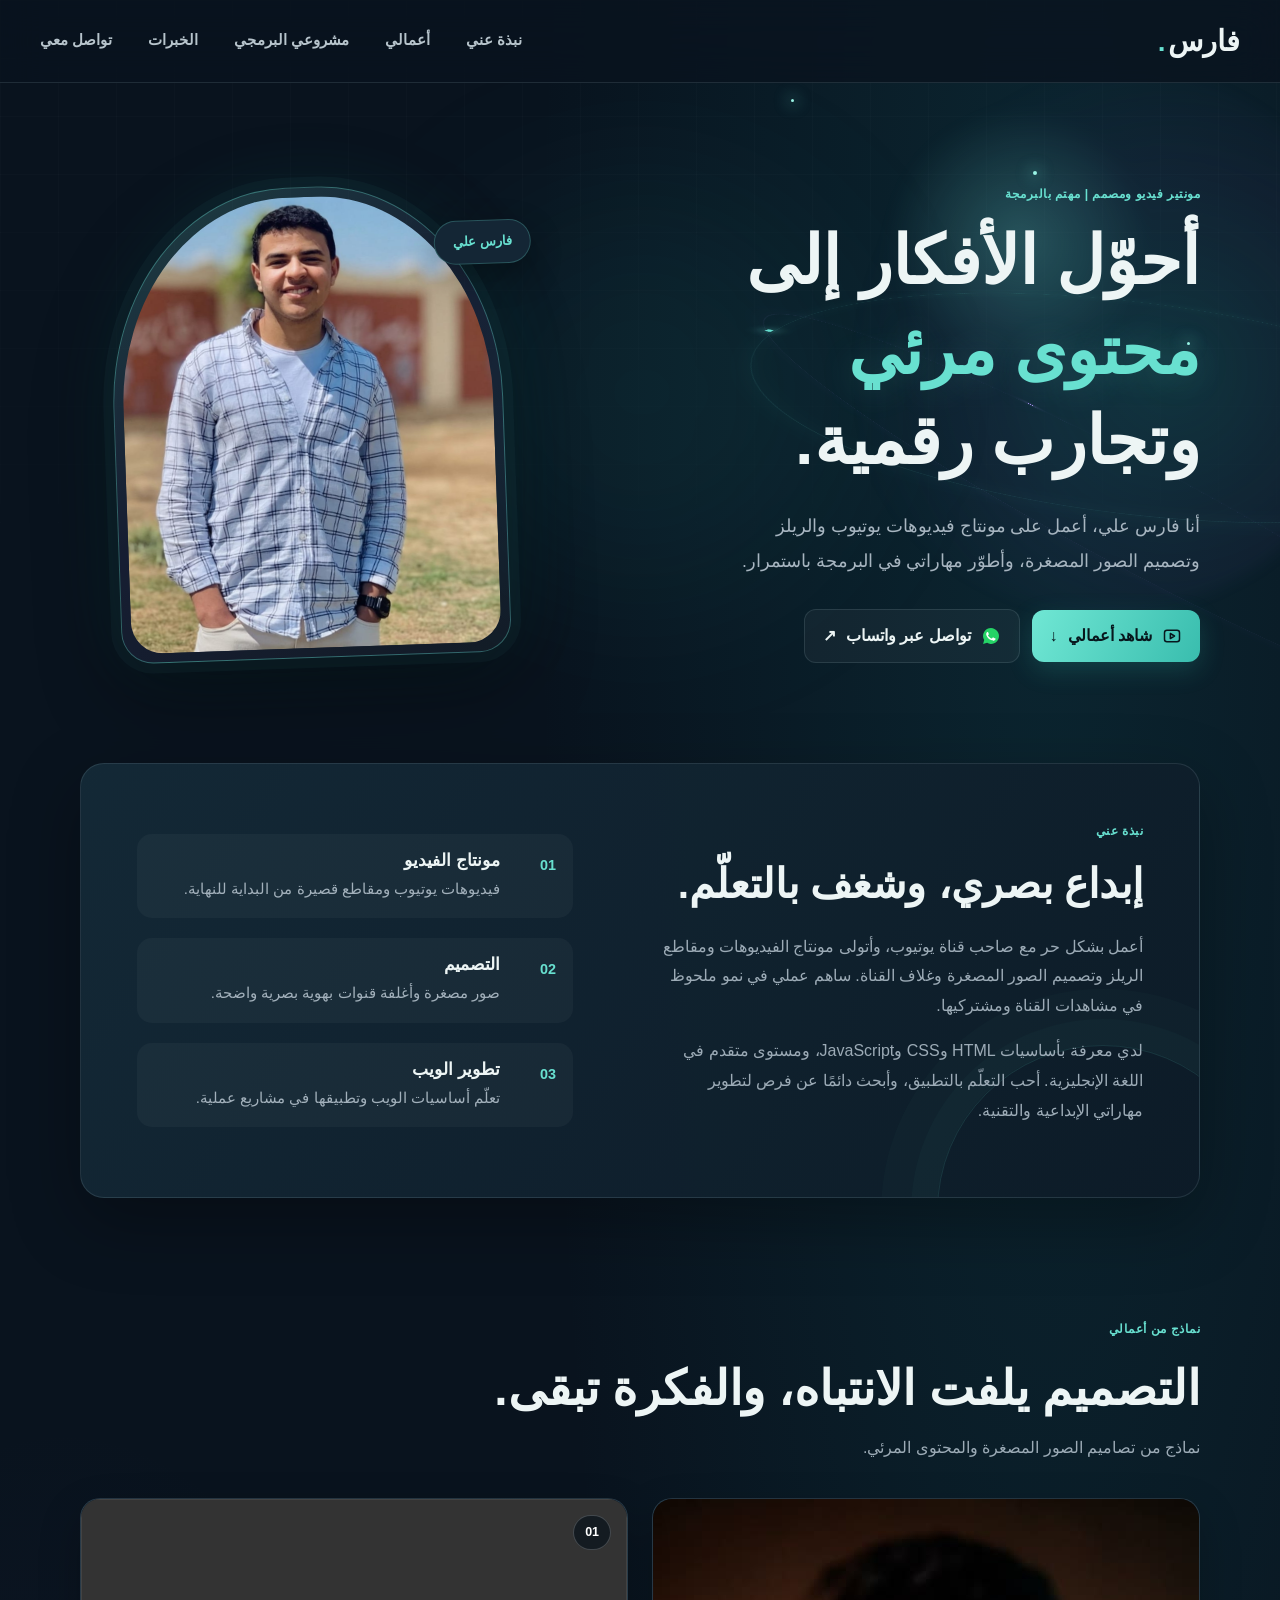
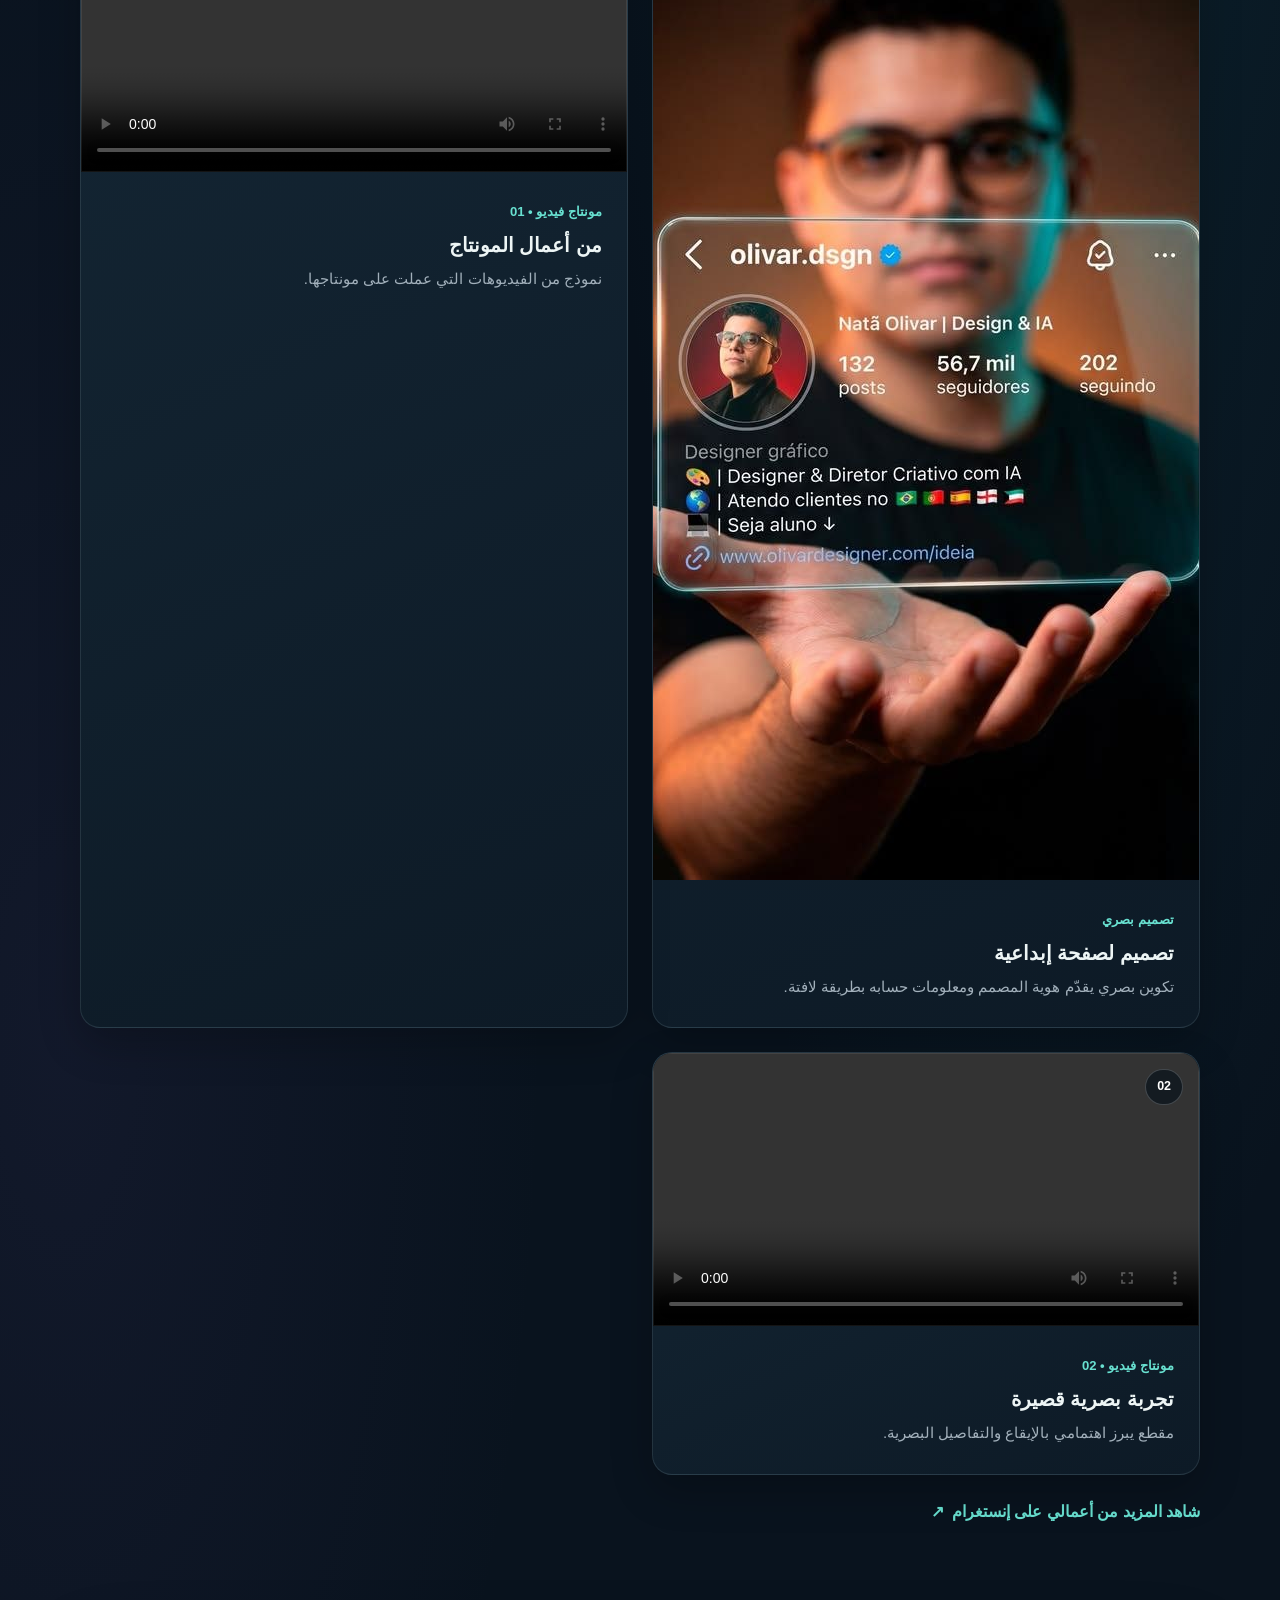
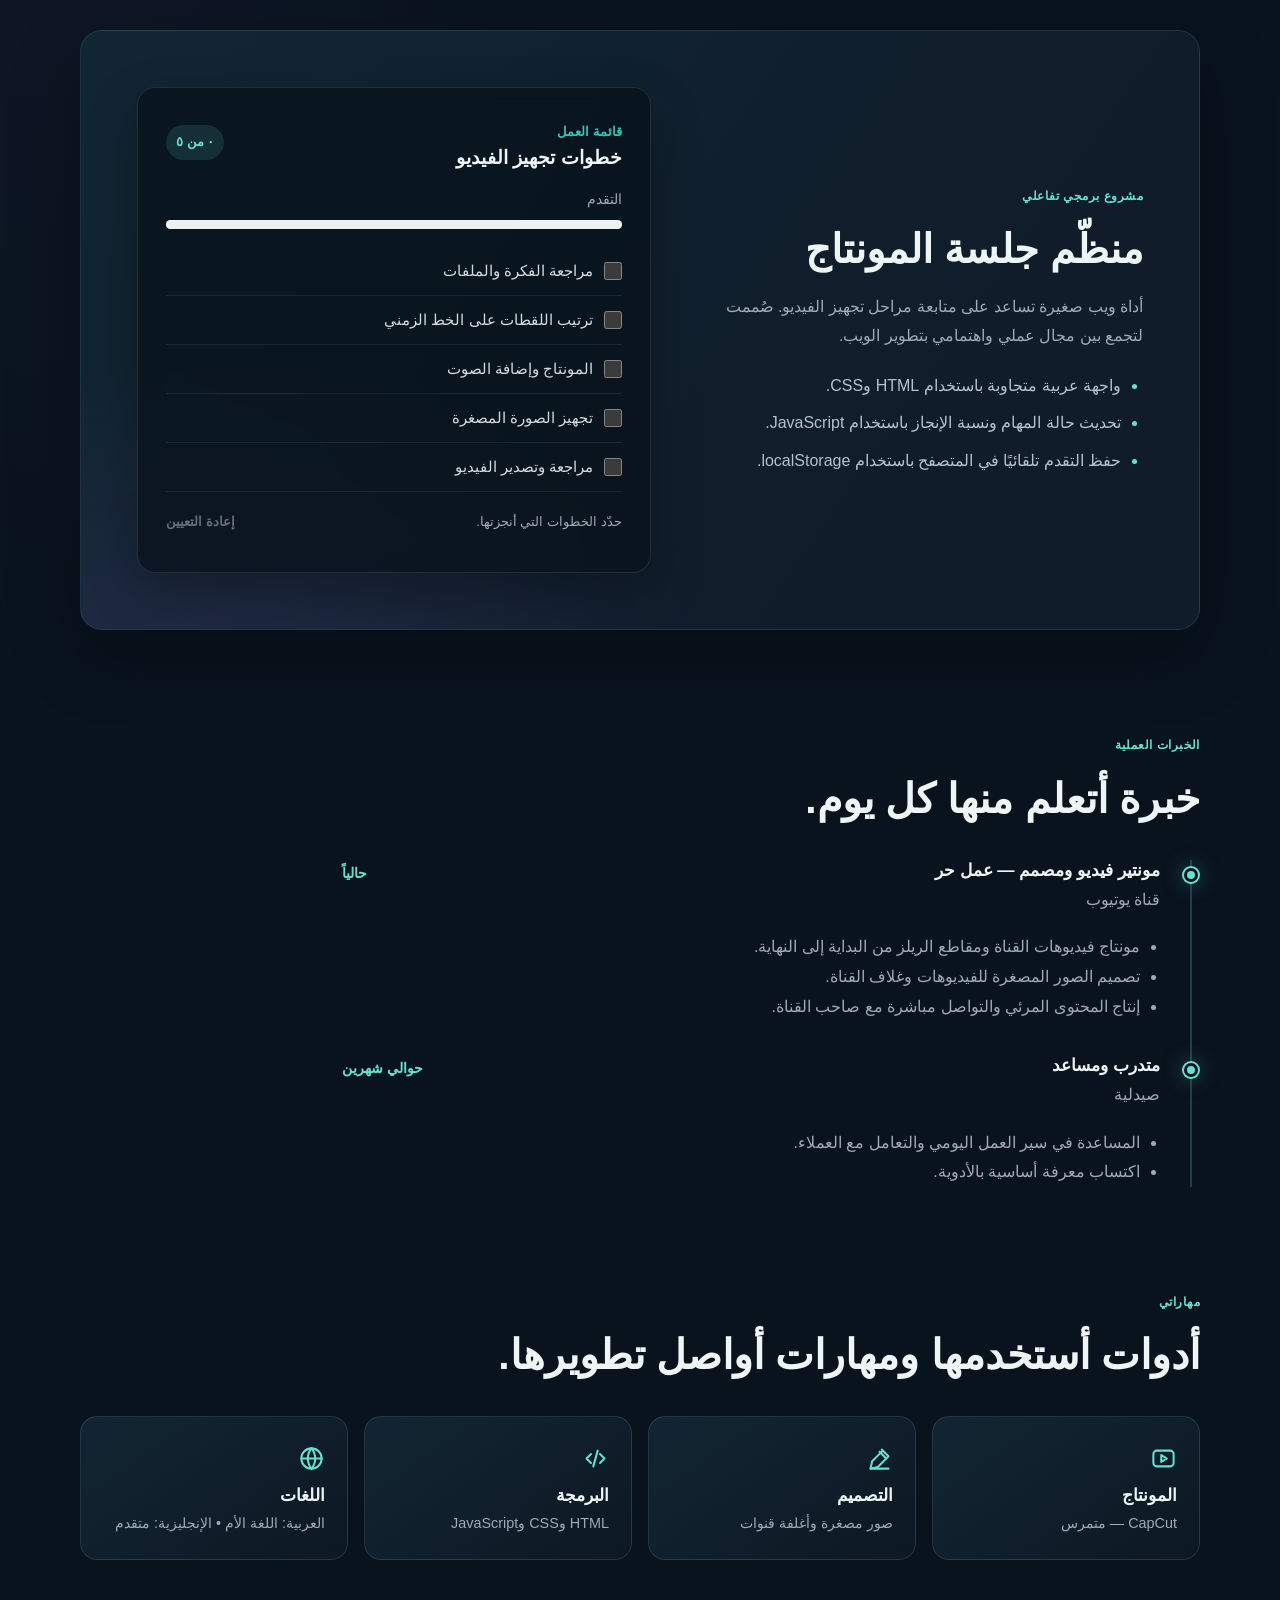
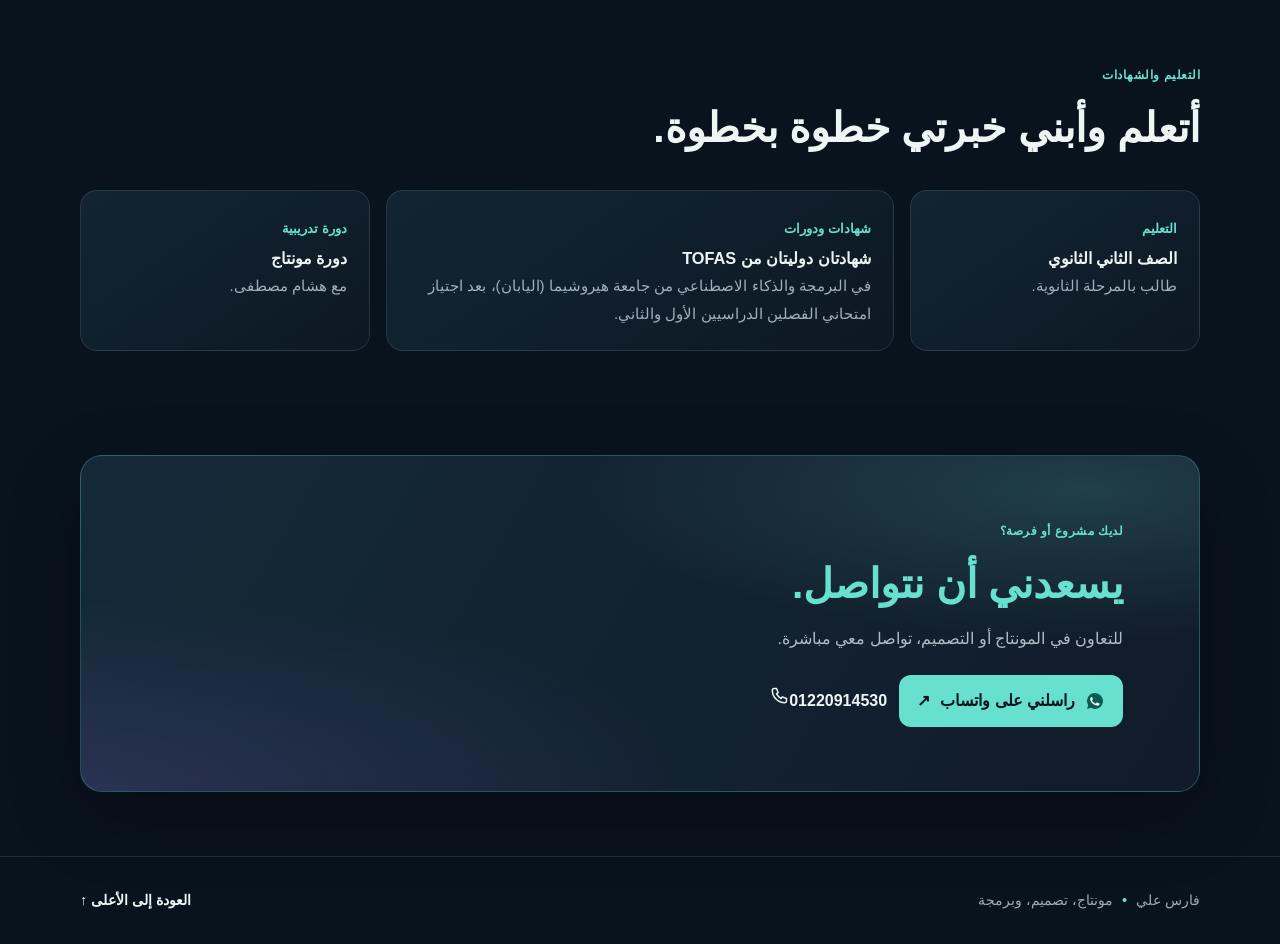
<file: index.html>
<!DOCTYPE html>
<html lang="ar" dir="rtl">
  <head>
    <meta charset="UTF-8">
    <meta name="viewport" content="width=device-width, initial-scale=1">
    <meta name="description" content="الموقع الشخصي لفارس علي: مونتاج الفيديو، التصميم، ومشاريع برمجية باستخدام HTML وCSS وJavaScript.">
    <meta name="theme-color" content="#f7f8f6">
    <meta name="color-scheme" content="light">
    <link rel="canonical" href="https://faresali20.github.io/">
    <meta property="og:type" content="website">
    <meta property="og:locale" content="ar_EG">
    <meta property="og:title" content="فارس علي | مونتير ومصمم ومهتم بالبرمجة">
    <meta property="og:description" content="مونتاج فيديو، تصميم صور مصغرة، ومشاريع ويب تفاعلية. تعرّف على أعمال فارس علي.">
    <meta property="og:url" content="https://faresali20.github.io/">
    <meta property="og:image" content="https://faresali20.github.io/Fares.jpeg?v=portrait-20261114">
    <meta property="og:image:alt" content="فارس علي">
    <meta name="twitter:card" content="summary_large_image">
    <title>فارس علي | مونتير ومصمم ومهتم بالبرمجة</title>
    <link rel="icon" type="image/svg+xml" href="favicon.svg?v=portfolio-polish">
    <link rel="stylesheet" href="style.css?v=portfolio-polish-2026">
  </head>
  <body>
    <a class="skip-link" href="#main-content">تخطَّ إلى المحتوى</a>
    <div class="scroll-progress" aria-hidden="true"><span id="scroll-progress-bar"></span></div>
    <div class="ambient-scene" aria-hidden="true">
      <span class="ambient-globe"></span>
      <span class="ambient-orbit"></span>
      <span class="ambient-orbit ambient-orbit--tilted"></span>
      <span class="ambient-particle ambient-particle--one"></span>
      <span class="ambient-particle ambient-particle--two"></span>
      <span class="ambient-particle ambient-particle--three"></span>
    </div>
    <header class="site-header">
      <nav class="navbar content-width" aria-label="التنقل الرئيسي">
        <a class="brand" href="#hero" aria-label="فارس علي - الرئيسية">فارس<span>.</span></a>
        <div class="nav-links">
          <a href="#about">نبذة عني</a>
          <a href="#portfolio">أعمالي</a>
          <a href="#code-project">مشروعي البرمجي</a>
          <a href="#experience">الخبرات</a>
          <a href="#contact">تواصل معي</a>
        </div>
      </nav>
    </header>

    <main id="main-content">
      <section id="hero" class="hero content-width" aria-labelledby="hero-heading">
        <div class="hero-text">
          <p class="eyebrow">مونتير فيديو ومصمم | مهتم بالبرمجة</p>
          <h1 id="hero-heading">أحوّل الأفكار إلى <span>محتوى مرئي</span> وتجارب رقمية.</h1>
          <p class="hero-intro">أنا فارس علي، أعمل على مونتاج فيديوهات يوتيوب والريلز وتصميم الصور المصغرة، وأطوّر مهاراتي في البرمجة باستمرار.</p>
          <div class="hero-actions">
            <a class="button button-primary" href="#portfolio"><svg class="icon" aria-hidden="true" viewBox="0 0 24 24" fill="none" stroke="currentColor" stroke-width="1.8" stroke-linecap="round" stroke-linejoin="round"><rect x="3" y="5" width="18" height="14" rx="3"></rect><path d="m10 9 5 3-5 3z"></path></svg>شاهد أعمالي <span aria-hidden="true">↓</span></a>
            <a class="button button-secondary" href="https://wa.me/201220914530" target="_blank" rel="noopener noreferrer"><svg class="icon icon-whatsapp" aria-hidden="true" viewBox="0 0 24 24"><path fill="currentColor" d="M12 2.5a9.5 9.5 0 0 0-8.18 14.34L2.5 21.5l4.83-1.27A9.5 9.5 0 1 0 12 2.5Z"></path><path fill="#fff" d="M8.15 7.1c-.35 0-.72.2-.96.52-.26.34-.97.95-.97 2.3 0 1.35.98 2.65 1.12 2.84.14.2 1.92 3.07 4.73 4.18 2.34.92 2.82.74 3.33.69.5-.05 1.64-.67 1.87-1.32.23-.65.23-1.2.16-1.32-.07-.12-.26-.2-.56-.36-.3-.15-1.77-.87-2.04-.97-.28-.1-.48-.15-.68.15-.2.3-.78.97-.96 1.17-.18.2-.35.23-.65.08-.3-.15-1.26-.47-2.4-1.5-.9-.8-1.5-1.77-1.68-2.07-.18-.3-.02-.46.13-.61.13-.13.3-.35.46-.53.15-.18.2-.3.3-.5.1-.2.05-.38-.03-.53-.07-.15-.65-1.57-.9-2.15-.23-.55-.47-.48-.65-.49H8.15Z"></path></svg>تواصل عبر واتساب <span aria-hidden="true">↗</span></a>
          </div>
        </div>
        <div class="hero-image-wrap">
          <span class="badge">فارس علي</span>
          <img src="Fares.jpeg?v=portrait-20261114" alt="صورة فارس علي" fetchpriority="high">
        </div>
      </section>

      <section id="about" class="about-section content-width" aria-labelledby="about-heading">
        <div class="about-copy">
          <p class="eyebrow">نبذة عني</p>
          <h2 id="about-heading">إبداع بصري، وشغف بالتعلّم.</h2>
          <p>أعمل بشكل حر مع صاحب قناة يوتيوب، وأتولى مونتاج الفيديوهات ومقاطع الريلز وتصميم الصور المصغرة وغلاف القناة. ساهم عملي في نمو ملحوظ في مشاهدات القناة ومشتركيها.</p>
          <p>لدي معرفة بأساسيات HTML وCSS وJavaScript، ومستوى متقدم في اللغة الإنجليزية. أحب التعلّم بالتطبيق، وأبحث دائمًا عن فرص لتطوير مهاراتي الإبداعية والتقنية.</p>
        </div>
        <div class="about-highlights" aria-label="مجالات عملي">
          <div class="highlight-item">
            <span class="highlight-number">01</span>
            <div><h3>مونتاج الفيديو</h3><p>فيديوهات يوتيوب ومقاطع قصيرة من البداية للنهاية.</p></div>
          </div>
          <div class="highlight-item">
            <span class="highlight-number">02</span>
            <div><h3>التصميم</h3><p>صور مصغرة وأغلفة قنوات بهوية بصرية واضحة.</p></div>
          </div>
          <div class="highlight-item">
            <span class="highlight-number">03</span>
            <div><h3>تطوير الويب</h3><p>تعلّم أساسيات الويب وتطبيقها في مشاريع عملية.</p></div>
          </div>
        </div>
      </section>

      <section id="portfolio" class="portfolio-section content-width" aria-labelledby="portfolio-heading">
        <div class="section-heading">
          <p class="eyebrow">نماذج من أعمالي</p>
          <h2 id="portfolio-heading">التصميم يلفت الانتباه، والفكرة تبقى.</h2>
          <p>نماذج من تصاميم الصور المصغرة والمحتوى المرئي.</p>
        </div>
        <div class="portfolio-grid">
          <article class="portfolio-card">
            <img src="thumbnail.jpg" alt="تصميم بصري لواجهة حساب مصمم على إنستغرام" loading="lazy" width="736" height="981">
            <div class="portfolio-card-copy">
              <span class="project-type">تصميم بصري</span>
              <h3>تصميم لصفحة إبداعية</h3>
              <p>تكوين بصري يقدّم هوية المصمم ومعلومات حسابه بطريقة لافتة.</p>
            </div>
          </article>
          <article class="portfolio-card">
            <div class="portfolio-video">
              <video controls playsinline preload="metadata" aria-label="فيديو مونتاج من أعمال فارس">
                <source src="0731.mp4" type="video/mp4">
                متصفحك لا يدعم تشغيل الفيديو.
              </video>
              <span class="video-index" aria-hidden="true">01</span>
            </div>
            <div class="portfolio-card-copy">
              <span class="project-type">مونتاج فيديو • 01</span>
              <h3>من أعمال المونتاج</h3>
              <p>نموذج من الفيديوهات التي عملت على مونتاجها.</p>
            </div>
          </article>
          <article class="portfolio-card">
            <div class="portfolio-video">
              <video controls playsinline preload="metadata" aria-label="فيديو مونتاج ثانٍ من أعمال فارس">
                <source src="0730.mp4" type="video/mp4">
                متصفحك لا يدعم تشغيل الفيديو.
              </video>
              <span class="video-index" aria-hidden="true">02</span>
            </div>
            <div class="portfolio-card-copy">
              <span class="project-type">مونتاج فيديو • 02</span>
              <h3>تجربة بصرية قصيرة</h3>
              <p>مقطع يبرز اهتمامي بالإيقاع والتفاصيل البصرية.</p>
            </div>
          </article>
        </div>
        <a class="text-link" href="https://www.instagram.com/abo_el_edit/?hl=en" target="_blank" rel="noopener noreferrer">شاهد المزيد من أعمالي على إنستغرام <span aria-hidden="true">↗</span></a>
      </section>

      <section id="code-project" class="code-project-section content-width" aria-labelledby="code-project-heading">
        <div class="code-project-intro">
          <p class="eyebrow">مشروع برمجي تفاعلي</p>
          <h2 id="code-project-heading">منظّم جلسة المونتاج</h2>
          <p>أداة ويب صغيرة تساعد على متابعة مراحل تجهيز الفيديو. صُممت لتجمع بين مجال عملي واهتمامي بتطوير الويب.</p>
          <ul class="project-features">
            <li>واجهة عربية متجاوبة باستخدام HTML وCSS.</li>
            <li>تحديث حالة المهام ونسبة الإنجاز باستخدام JavaScript.</li>
            <li>حفظ التقدم تلقائيًا في المتصفح باستخدام localStorage.</li>
          </ul>
        </div>
        <div class="workflow-app" aria-label="تطبيق منظم جلسة المونتاج">
          <div class="workflow-header">
            <div>
              <span class="project-type">قائمة العمل</span>
              <h3>خطوات تجهيز الفيديو</h3>
            </div>
            <span class="workflow-count" id="workflow-count">٠ من ٥</span>
          </div>
          <label class="progress-label" for="workflow-progress">التقدم</label>
          <progress id="workflow-progress" value="0" max="5" aria-label="نسبة إنجاز خطوات المونتاج">0</progress>
          <ul id="workflow-list" class="workflow-list">
            <li><label><input type="checkbox" disabled> مراجعة الفكرة والملفات</label></li>
            <li><label><input type="checkbox" disabled> ترتيب اللقطات على الخط الزمني</label></li>
            <li><label><input type="checkbox" disabled> المونتاج وإضافة الصوت</label></li>
            <li><label><input type="checkbox" disabled> تجهيز الصورة المصغرة</label></li>
            <li><label><input type="checkbox" disabled> مراجعة وتصدير الفيديو</label></li>
          </ul>
          <div class="workflow-footer">
            <p id="workflow-status" class="workflow-status" aria-live="polite">حدّد الخطوات التي أنجزتها.</p>
            <button id="reset-workflow" class="reset-button" type="button" disabled>إعادة التعيين</button>
          </div>
        </div>
      </section>

      <section id="experience" class="experience-section content-width" aria-labelledby="experience-heading">
        <div class="section-heading">
          <p class="eyebrow">الخبرات العملية</p>
          <h2 id="experience-heading">خبرة أتعلم منها كل يوم.</h2>
        </div>
        <div class="timeline">
          <article class="timeline-item">
            <span class="timeline-marker" aria-hidden="true"></span>
            <div class="timeline-heading">
              <div><h3>مونتير فيديو ومصمم — عمل حر</h3><p>قناة يوتيوب</p></div>
              <span class="timeline-date">حالياً</span>
            </div>
            <ul>
              <li>مونتاج فيديوهات القناة ومقاطع الريلز من البداية إلى النهاية.</li>
              <li>تصميم الصور المصغرة للفيديوهات وغلاف القناة.</li>
              <li>إنتاج المحتوى المرئي والتواصل مباشرة مع صاحب القناة.</li>
            </ul>
          </article>
          <article class="timeline-item">
            <span class="timeline-marker" aria-hidden="true"></span>
            <div class="timeline-heading">
              <div><h3>متدرب ومساعد</h3><p>صيدلية</p></div>
              <span class="timeline-date">حوالي شهرين</span>
            </div>
            <ul>
              <li>المساعدة في سير العمل اليومي والتعامل مع العملاء.</li>
              <li>اكتساب معرفة أساسية بالأدوية.</li>
            </ul>
          </article>
        </div>
      </section>

      <section id="skills" class="skills-section content-width" aria-labelledby="skills-heading">
        <div class="section-heading">
          <p class="eyebrow">مهاراتي</p>
          <h2 id="skills-heading">أدوات أستخدمها ومهارات أواصل تطويرها.</h2>
        </div>
        <div class="skills-grid">
          <article class="skill-card"><span class="skill-icon" aria-hidden="true"><svg viewBox="0 0 24 24" fill="none" stroke="currentColor" stroke-width="1.8" stroke-linecap="round" stroke-linejoin="round"><rect x="3" y="5" width="18" height="14" rx="3"></rect><path d="m10 9 5 3-5 3z"></path></svg></span><h3>المونتاج</h3><p>CapCut — متمرس</p></article>
          <article class="skill-card"><span class="skill-icon" aria-hidden="true"><svg viewBox="0 0 24 24" fill="none" stroke="currentColor" stroke-width="1.8" stroke-linecap="round" stroke-linejoin="round"><path d="m14 4 6 6-9.5 9.5L4 21l1.5-6.5L15 5"></path><path d="m12 6 6 6"></path><path d="M4 21h16"></path></svg></span><h3>التصميم</h3><p>صور مصغرة وأغلفة قنوات</p></article>
          <article class="skill-card"><span class="skill-icon" aria-hidden="true"><svg viewBox="0 0 24 24" fill="none" stroke="currentColor" stroke-width="1.8" stroke-linecap="round" stroke-linejoin="round"><path d="m8 8-4 4 4 4"></path><path d="m16 8 4 4-4 4"></path><path d="m14 5-4 14"></path></svg></span><h3>البرمجة</h3><p>HTML وCSS وJavaScript</p></article>
          <article class="skill-card"><span class="skill-icon" aria-hidden="true"><svg viewBox="0 0 24 24" fill="none" stroke="currentColor" stroke-width="1.8" stroke-linecap="round" stroke-linejoin="round"><circle cx="12" cy="12" r="9"></circle><path d="M3 12h18"></path><path d="M12 3a14 14 0 0 1 0 18"></path><path d="M12 3a14 14 0 0 0 0 18"></path></svg></span><h3>اللغات</h3><p>العربية: اللغة الأم • الإنجليزية: متقدم</p></article>
        </div>
      </section>

      <section id="education" class="education-section content-width" aria-labelledby="education-heading">
        <div class="section-heading">
          <p class="eyebrow">التعليم والشهادات</p>
          <h2 id="education-heading">أتعلم وأبني خبرتي خطوة بخطوة.</h2>
        </div>
        <div class="education-grid">
          <article class="education-card">
            <span class="education-label">التعليم</span>
            <h3>الصف الثاني الثانوي</h3>
            <p>طالب بالمرحلة الثانوية.</p>
          </article>
          <article class="education-card">
            <span class="education-label">شهادات ودورات</span>
            <h3>شهادتان دوليتان من TOFAS</h3>
            <p>في البرمجة والذكاء الاصطناعي من جامعة هيروشيما (اليابان)، بعد اجتياز امتحاني الفصلين الدراسيين الأول والثاني.</p>
          </article>
          <article class="education-card">
            <span class="education-label">دورة تدريبية</span>
            <h3>دورة مونتاج</h3>
            <p>مع هشام مصطفى.</p>
          </article>
        </div>
      </section>

      <section id="contact" class="contact-section content-width" aria-labelledby="contact-heading">
        <p class="eyebrow">لديك مشروع أو فرصة؟</p>
        <h2 id="contact-heading">يسعدني أن نتواصل.</h2>
        <p>للتعاون في المونتاج أو التصميم، تواصل معي مباشرة.</p>
        <div class="contact-actions">
            <a class="button button-light" href="https://wa.me/201220914530" target="_blank" rel="noopener noreferrer"><svg class="icon icon-whatsapp" aria-hidden="true" viewBox="0 0 24 24"><path fill="currentColor" d="M12 2.5a9.5 9.5 0 0 0-8.18 14.34L2.5 21.5l4.83-1.27A9.5 9.5 0 1 0 12 2.5Z"></path><path fill="#fff" d="M8.15 7.1c-.35 0-.72.2-.96.52-.26.34-.97.95-.97 2.3 0 1.35.98 2.65 1.12 2.84.14.2 1.92 3.07 4.73 4.18 2.34.92 2.82.74 3.33.69.5-.05 1.64-.67 1.87-1.32.23-.65.23-1.2.16-1.32-.07-.12-.26-.2-.56-.36-.3-.15-1.77-.87-2.04-.97-.28-.1-.48-.15-.68.15-.2.3-.78.97-.96 1.17-.18.2-.35.23-.65.08-.3-.15-1.26-.47-2.4-1.5-.9-.8-1.5-1.77-1.68-2.07-.18-.3-.02-.46.13-.61.13-.13.3-.35.46-.53.15-.18.2-.3.3-.5.1-.2.05-.38-.03-.53-.07-.15-.65-1.57-.9-2.15-.23-.55-.47-.48-.65-.49H8.15Z"></path></svg>راسلني على واتساب <span aria-hidden="true">↗</span></a>
            <a class="contact-phone" href="tel:+201220914530" dir="ltr"><svg class="icon" aria-hidden="true" viewBox="0 0 24 24" fill="none" stroke="currentColor" stroke-width="1.8" stroke-linecap="round" stroke-linejoin="round"><path d="M6 3h3l2 5-2 1.5a15 15 0 0 0 5.5 5.5L16 13l5 2v3c0 1.1-.9 2-2 2C10.7 20 4 13.3 4 5c0-1.1.9-2 2-2Z"></path></svg>01220914530</a>
        </div>
      </section>
    </main>

    <footer class="site-footer">
      <p>فارس علي <span aria-hidden="true">•</span> مونتاج، تصميم، وبرمجة</p>
      <a href="#hero">العودة إلى الأعلى ↑</a>
    </footer>
    <script src="script.js?v=portfolio-polish-2026"></script>
  </body>
</html>
</file>
<file: style.css>
@import url("https://fonts.googleapis.com/css2?family=DM+Sans:wght@400;500;600;700&family=Manrope:wght@400;500;600;700;800&display=swap");

:root {
  color-scheme: light;
  --ink: #182b39;
  --muted: #5f707d;
  --teal: #117c80;
  --teal-dark: #0b5f65;
  --paper: #f6f8f7;
  --white: #ffffff;
  --line: #e3eae8;
  --shadow: 0 18px 50px rgba(24, 43, 57, 0.09);
}

* {
  box-sizing: border-box;
}

html {
  scroll-behavior: smooth;
  scroll-padding-top: 96px;
}

body {
  margin: 0;
  background: var(--paper);
  color: var(--ink);
  font-family: "DM Sans", "Segoe UI", sans-serif;
  font-size: 16px;
  line-height: 1.7;
}

img {
  display: block;
  max-width: 100%;
}

a {
  color: inherit;
}

button,
input,
textarea {
  font: inherit;
}

a:focus-visible,
button:focus-visible,
input:focus-visible,
textarea:focus-visible {
  outline: 3px solid #e6a84b;
  outline-offset: 3px;
}

.content-width {
  width: min(1120px, calc(100% - 48px));
  margin-inline: auto;
}

.site-header {
  position: sticky;
  z-index: 5;
  top: 0;
  border-bottom: 1px solid rgba(227, 234, 232, 0.8);
  background: rgba(246, 248, 247, 0.94);
  backdrop-filter: blur(14px);
}

.navbar {
  width: min(1200px, calc(100% - 48px));
  min-height: 76px;
  margin-inline: auto;
  display: flex;
  align-items: center;
  justify-content: space-between;
  gap: 24px;
}

.brand {
  color: var(--ink);
  font-family: "Manrope", sans-serif;
  font-size: 1.6rem;
  font-weight: 800;
  letter-spacing: -0.08em;
  text-decoration: none;
}

.brand span {
  color: var(--teal);
}

.nav-links {
  display: flex;
  align-items: center;
  gap: clamp(16px, 3vw, 36px);
}

.nav-links a {
  color: var(--muted);
  font-size: 0.92rem;
  font-weight: 700;
  text-decoration: none;
  transition: color 160ms ease;
}

.nav-links a:hover,
.text-link:hover,
.site-footer a:hover {
  color: var(--teal);
}

.hero {
  min-height: 570px;
  padding-block: 88px;
  display: grid;
  grid-template-columns: 1.1fr 0.9fr;
  align-items: center;
  gap: clamp(48px, 9vw, 120px);
}

.hero-text {
  max-width: 590px;
}

.eyebrow {
  margin: 0 0 12px;
  color: var(--teal);
  font-size: 0.76rem;
  font-weight: 700;
  letter-spacing: 0.14em;
  text-transform: uppercase;
}

h1,
h2,
h3,
p {
  margin-top: 0;
}

h1,
h2,
h3 {
  font-family: "Manrope", "Segoe UI", sans-serif;
  line-height: 1.2;
}

h1 {
  margin-bottom: 22px;
  font-size: clamp(2.8rem, 6vw, 5rem);
  font-weight: 800;
  letter-spacing: -0.065em;
}

h1 span {
  color: var(--teal);
}

.hero-intro {
  max-width: 480px;
  margin-bottom: 30px;
  color: var(--muted);
  font-size: 1.1rem;
}

.button {
  min-height: 46px;
  padding: 11px 18px;
  display: inline-flex;
  align-items: center;
  justify-content: center;
  gap: 10px;
  border: 0;
  border-radius: 8px;
  cursor: pointer;
  font-weight: 700;
  text-decoration: none;
  transition: background-color 160ms ease, transform 160ms ease;
}

.button:hover {
  transform: translateY(-2px);
}

.button-primary {
  background: var(--teal);
  color: var(--white);
}

.button-primary:hover {
  background: var(--teal-dark);
}

.hero-image-wrap {
  position: relative;
  justify-self: center;
  width: min(100%, 390px);
  padding: 12px;
  border: 1px solid var(--line);
  border-radius: 48% 48% 28px 28px;
  background: var(--white);
  box-shadow: var(--shadow);
}

.hero-image-wrap img {
  width: 100%;
  aspect-ratio: 0.9;
  border-radius: 48% 48% 20px 20px;
  object-fit: cover;
  object-position: center;
}

.badge {
  position: absolute;
  z-index: 1;
  top: 24px;
  left: -26px;
  padding: 8px 14px;
  border: 1px solid var(--line);
  border-radius: 999px;
  background: var(--white);
  box-shadow: 0 8px 24px rgba(24, 43, 57, 0.1);
  color: var(--teal-dark);
  font-size: 0.82rem;
  font-weight: 700;
}

.interest-section {
  padding: 48px;
  display: grid;
  grid-template-columns: 0.9fr 1.1fr;
  align-items: center;
  gap: clamp(36px, 7vw, 88px);
  border: 1px solid var(--line);
  border-radius: 22px;
  background: var(--white);
  box-shadow: var(--shadow);
}

.interest-image img {
  width: 100%;
  max-height: 330px;
  border-radius: 14px;
  object-fit: cover;
}

.interest-copy h2,
.section-heading h2,
.dreams-section h2 {
  margin-bottom: 16px;
  font-size: clamp(1.8rem, 3.5vw, 2.6rem);
  letter-spacing: -0.045em;
}

.interest-copy p:not(.eyebrow),
.section-heading > p:not(.eyebrow),
.dreams-section p:not(.eyebrow) {
  color: var(--muted);
}

.designs-section,
.contact-section {
  padding-block: 112px;
}

.section-heading {
  max-width: 620px;
  margin-bottom: 34px;
}

.section-heading > p:last-child {
  margin-bottom: 0;
}

.cards-container {
  display: grid;
  grid-template-columns: repeat(3, minmax(0, 1fr));
  gap: 22px;
}

.project-card {
  min-width: 0;
  overflow: hidden;
  border: 1px solid var(--line);
  border-radius: 16px;
  background: var(--white);
  box-shadow: 0 10px 32px rgba(24, 43, 57, 0.055);
  transition: transform 180ms ease, box-shadow 180ms ease;
}

.project-card:hover {
  transform: translateY(-5px);
  box-shadow: var(--shadow);
}

.project-media {
  width: 100%;
  aspect-ratio: 16 / 9;
  overflow: hidden;
  background: #101820;
}

.project-media > img,
.project-media > video {
  display: block;
  width: 100%;
  height: 100%;
}

.project-media > img {
  object-fit: cover;
}

.project-media > video {
  background: #101820;
  object-fit: contain;
}

.project-copy {
  padding: 22px;
}

.project-copy h3,
.message-form h3 {
  margin-bottom: 9px;
  font-size: 1.15rem;
}

.project-copy p {
  min-height: 54px;
  margin-bottom: 16px;
  color: var(--muted);
  font-size: 0.94rem;
}

.details-button {
  padding: 0;
  border: 0;
  background: transparent;
  color: var(--teal-dark);
  cursor: pointer;
  font-size: 0.9rem;
  font-weight: 700;
}

.details-button:hover {
  text-decoration: underline;
  text-underline-offset: 4px;
}

.text-link {
  width: fit-content;
  margin-top: 28px;
  display: inline-flex;
  align-items: center;
  gap: 8px;
  color: var(--teal-dark);
  font-weight: 700;
  text-decoration: none;
}

.dreams-section {
  padding: 48px;
  display: grid;
  grid-template-columns: 0.85fr 1.15fr;
  align-items: center;
  gap: 48px;
  border-radius: 20px;
  background: #e8f1ef;
}

.dreams-section h2,
.dreams-section p {
  margin-bottom: 0;
}

.dreams-section p:not(.eyebrow) {
  font-size: 1.08rem;
}

.learning-banner {
  position: relative;
  min-height: 360px;
  margin-top: 112px;
  overflow: hidden;
  display: flex;
  align-items: center;
  border-radius: 20px;
  background: var(--ink);
}

.learning-banner > img,
.banner-overlay {
  position: absolute;
  inset: 0;
  width: 100%;
  height: 100%;
}

.learning-banner > img {
  object-fit: cover;
  object-position: center 45%;
}

.banner-overlay {
  background: linear-gradient(90deg, rgba(12, 31, 43, 0.92), rgba(12, 31, 43, 0.35));
}

.banner-text {
  position: relative;
  z-index: 1;
  max-width: 530px;
  padding: 48px;
  color: var(--white);
}

.banner-text .eyebrow {
  color: #9de0d5;
}

.banner-text h2 {
  margin-bottom: 14px;
  font-size: clamp(1.8rem, 4vw, 2.8rem);
  letter-spacing: -0.045em;
}

.banner-text p:last-child {
  margin-bottom: 0;
  color: rgba(255, 255, 255, 0.82);
}

.contact-section {
  padding-bottom: 96px;
}

.forms-grid {
  display: grid;
  grid-template-columns: repeat(2, minmax(0, 1fr));
  gap: 22px;
}

.message-form {
  padding: 26px;
  border: 1px solid var(--line);
  border-radius: 16px;
  background: var(--white);
}

.message-form h3 {
  margin-bottom: 20px;
}

.message-form label {
  margin-bottom: 6px;
  display: block;
  font-size: 0.9rem;
  font-weight: 700;
}

.message-form input,
.message-form textarea {
  width: 100%;
  margin-bottom: 16px;
  padding: 11px 12px;
  border: 1px solid #d5dfdc;
  border-radius: 8px;
  background: #fbfcfc;
  color: var(--ink);
}

.message-form textarea {
  resize: vertical;
}

.message-form input:focus,
.message-form textarea:focus {
  border-color: var(--teal);
  outline: 3px solid rgba(17, 124, 128, 0.13);
}

.form-status {
  margin: 12px 0 0;
  color: var(--teal-dark);
  font-size: 0.9rem;
  font-weight: 600;
}

.site-footer {
  min-height: 88px;
  padding: 22px max(24px, calc((100% - 1120px) / 2));
  display: flex;
  align-items: center;
  justify-content: space-between;
  gap: 18px;
  border-top: 1px solid var(--line);
  color: var(--muted);
  font-size: 0.9rem;
}

.site-footer p {
  margin: 0;
}

.site-footer a {
  display: inline-flex;
  align-items: center;
  gap: 9px;
  color: var(--ink);
  font-weight: 700;
  text-decoration: none;
}

@media (max-width: 760px) {
  .content-width,
  .navbar {
    width: min(100% - 36px, 560px);
  }

  .navbar {
    min-height: 68px;
    align-items: flex-start;
    flex-direction: column;
    justify-content: center;
    gap: 4px;
  }

  .brand {
    font-size: 1.35rem;
    line-height: 1.3;
  }

  .nav-links {
    width: 100%;
    gap: 22px;
    overflow-x: auto;
    padding-bottom: 4px;
    scrollbar-width: none;
  }

  .nav-links::-webkit-scrollbar {
    display: none;
  }

  .nav-links a {
    flex: 0 0 auto;
    font-size: 0.82rem;
  }

  .hero {
    min-height: 0;
    padding-block: 64px 72px;
    grid-template-columns: 1fr;
    gap: 42px;
  }

  h1 {
    font-size: clamp(2.75rem, 12vw, 4.25rem);
  }

  .hero-image-wrap {
    width: min(82%, 350px);
  }

  .badge {
    left: -14px;
  }

  .interest-section,
  .dreams-section {
    padding: 26px;
    grid-template-columns: 1fr;
    gap: 26px;
  }

  .interest-image img {
    max-height: 270px;
  }

  .designs-section,
  .contact-section {
    padding-block: 78px;
  }

  .cards-container {
    grid-template-columns: repeat(2, minmax(0, 1fr));
    gap: 16px;
  }

  .project-copy {
    padding: 17px;
  }

  .project-copy p {
    min-height: 0;
  }

  .learning-banner {
    min-height: 330px;
    margin-top: 72px;
  }

  .banner-text {
    padding: 32px;
  }
}

@media (max-width: 520px) {
  .cards-container,
  .forms-grid {
    grid-template-columns: 1fr;
  }

  .project-copy p {
    margin-bottom: 14px;
  }

  .dreams-section {
    gap: 14px;
  }

  .learning-banner {
    min-height: 360px;
  }

  .banner-text {
    padding: 26px;
  }

  .site-footer {
    align-items: flex-start;
    flex-direction: column;
  }
}

@media (prefers-reduced-motion: reduce) {
  *,
  *::before,
  *::after {
    scroll-behavior: auto !important;
    transition-duration: 0.01ms !important;
  }
}

:root {
  --ink: #172b3b;
  --muted: #647481;
  --teal: #117c80;
  --teal-dark: #0b5f65;
  --paper: #f7f8f6;
  --line: #e2e8e5;
  --shadow: 0 18px 50px rgba(24, 43, 57, 0.09);
}

html {
  scroll-padding-top: 96px;
}

body {
  background: var(--paper);
  color: var(--ink);
  font-family: Tahoma, Arial, sans-serif;
  line-height: 1.85;
}

h1,
h2,
h3,
p {
  text-wrap: pretty;
}

h1,
h2,
h3 {
  font-family: Tahoma, Arial, sans-serif;
}

.content-width {
  width: min(1120px, calc(100% - 48px));
  margin-inline: auto;
}

.site-header {
  background: rgba(247, 248, 246, 0.95);
}

.navbar {
  width: min(1200px, calc(100% - 48px));
  flex-direction: row;
  align-items: center;
}

.brand {
  letter-spacing: 0;
}

.brand span {
  margin-inline-start: 2px;
}

.nav-links a {
  white-space: nowrap;
}

.hero {
  min-height: 610px;
  gap: clamp(42px, 8vw, 100px);
}

.hero h1 {
  max-width: 660px;
  font-size: clamp(2.5rem, 5.3vw, 4.3rem);
  letter-spacing: 0;
  line-height: 1.4;
}

.hero-intro {
  line-height: 1.9;
}

.hero-actions,
.contact-actions {
  display: flex;
  flex-wrap: wrap;
  align-items: center;
  gap: 12px;
}

.button {
  min-height: 48px;
  border-radius: 10px;
}

.button-secondary {
  border: 1px solid var(--line);
  background: var(--white);
  color: var(--ink);
}

.button-secondary:hover {
  border-color: var(--teal);
  color: var(--teal-dark);
}

.hero-image-wrap {
  width: min(100%, 370px);
  border-radius: 48% 48% 24px 24px;
}

.hero-image-wrap img {
  aspect-ratio: 0.83;
  object-position: center 36%;
}

.badge {
  right: -24px;
  left: auto;
  padding: 8px 16px;
}

.about-section {
  padding: clamp(28px, 5vw, 56px);
  display: grid;
  grid-template-columns: 1.05fr 0.95fr;
  align-items: center;
  gap: clamp(36px, 7vw, 88px);
  border: 1px solid var(--line);
  border-radius: 22px;
  background: var(--white);
  box-shadow: var(--shadow);
}

.about-copy h2,
.section-heading h2,
.contact-section h2 {
  margin-bottom: 16px;
  font-size: clamp(1.8rem, 3.4vw, 2.55rem);
  letter-spacing: 0;
  line-height: 1.5;
}

.about-copy > p:not(.eyebrow),
.section-heading > p:not(.eyebrow) {
  color: var(--muted);
}

.about-highlights {
  display: grid;
  gap: 20px;
}

.highlight-item {
  display: grid;
  grid-template-columns: 42px 1fr;
  gap: 14px;
  align-items: start;
}

.highlight-number,
.skill-icon {
  color: var(--teal);
  font-weight: 800;
}

.highlight-number {
  padding-top: 2px;
  font-size: 0.9rem;
}

.highlight-item h3,
.portfolio-card h3,
.timeline-item h3,
.skill-card h3,
.education-card h3 {
  margin-bottom: 4px;
  font-size: 1.08rem;
}

.highlight-item p,
.portfolio-card p,
.education-card p {
  margin-bottom: 0;
  color: var(--muted);
  font-size: 0.94rem;
}

.portfolio-section,
.experience-section,
.skills-section,
.education-section {
  padding-block: 104px 0;
}

.section-heading {
  max-width: 710px;
  margin-bottom: 30px;
}

.section-heading h2 {
  margin-bottom: 8px;
}

.portfolio-grid {
  display: grid;
  grid-template-columns: repeat(2, minmax(0, 1fr));
  gap: 24px;
}

.portfolio-card {
  overflow: hidden;
  border: 1px solid var(--line);
  border-radius: 18px;
  background: var(--white);
  box-shadow: 0 10px 32px rgba(24, 43, 57, 0.055);
  transition: transform 180ms ease, box-shadow 180ms ease;
}

.portfolio-card:hover {
  transform: translateY(-4px);
  box-shadow: var(--shadow);
}

.portfolio-card > img {
  width: 100%;
  aspect-ratio: 1.48;
  object-fit: cover;
  object-position: center 42%;
}

.portfolio-card-copy {
  padding: 22px;
}

.project-type,
.education-label {
  display: inline-block;
  margin-bottom: 8px;
  color: var(--teal-dark);
  font-size: 0.82rem;
  font-weight: 700;
}

.portfolio-card h3 {
  margin-bottom: 7px;
  font-size: 1.2rem;
}

.text-link {
  margin-top: 22px;
}

.code-project-section {
  margin-top: 104px;
  padding: clamp(28px, 5vw, 56px);
  display: grid;
  grid-template-columns: 0.9fr 1.1fr;
  align-items: center;
  gap: clamp(32px, 6vw, 72px);
  border-radius: 22px;
  background: #eaf2ef;
}

.code-project-intro h2 {
  margin-bottom: 14px;
  font-size: clamp(1.85rem, 3.4vw, 2.5rem);
  line-height: 1.45;
}

.code-project-intro > p:not(.eyebrow) {
  color: var(--muted);
}

.project-features {
  margin: 20px 0 0;
  padding-right: 22px;
  color: var(--ink);
}

.project-features li + li {
  margin-top: 8px;
}

.workflow-app {
  min-width: 0;
  padding: 28px;
  border: 1px solid var(--line);
  border-radius: 18px;
  background: var(--white);
  box-shadow: 0 12px 36px rgba(24, 43, 57, 0.08);
}

.workflow-header,
.workflow-footer {
  display: flex;
  align-items: center;
  justify-content: space-between;
  gap: 16px;
}

.workflow-header {
  margin-bottom: 18px;
}

.workflow-header .project-type {
  margin-bottom: 2px;
}

.workflow-header h3 {
  margin-bottom: 0;
  font-size: 1.2rem;
}

.workflow-count {
  flex: 0 0 auto;
  padding: 5px 10px;
  border-radius: 999px;
  background: #eaf2ef;
  color: var(--teal-dark);
  font-size: 0.84rem;
  font-weight: 700;
}

.progress-label {
  display: block;
  margin-bottom: 5px;
  color: var(--muted);
  font-size: 0.86rem;
}

.workflow-app progress {
  width: 100%;
  height: 9px;
  margin-bottom: 12px;
  overflow: hidden;
  appearance: none;
  border: 0;
  border-radius: 99px;
  background: #edf1ef;
}

.workflow-app progress::-webkit-progress-bar {
  border-radius: 99px;
  background: #edf1ef;
}

.workflow-app progress::-webkit-progress-value {
  border-radius: 99px;
  background: var(--teal);
  transition: width 180ms ease;
}

.workflow-app progress::-moz-progress-bar {
  border-radius: 99px;
  background: var(--teal);
}

.workflow-list {
  margin: 0;
  padding: 0;
  list-style: none;
}

.workflow-list li {
  border-bottom: 1px solid #edf1ef;
}

.workflow-list label {
  min-height: 48px;
  display: flex;
  align-items: center;
  gap: 11px;
  color: var(--ink);
  cursor: pointer;
  font-size: 0.92rem;
}

.workflow-list input {
  width: 18px;
  height: 18px;
  margin: 0;
  accent-color: var(--teal);
}

.workflow-list label:has(input:checked) {
  color: var(--muted);
  text-decoration: line-through;
  text-decoration-color: #93a49f;
}

.workflow-footer {
  min-height: 44px;
  margin-top: 8px;
}

.workflow-status {
  margin: 0;
  color: var(--muted);
  font-size: 0.82rem;
}

.reset-button {
  padding: 6px 0;
  border: 0;
  background: transparent;
  color: var(--teal-dark);
  cursor: pointer;
  font-size: 0.84rem;
  font-weight: 700;
}

.reset-button:disabled {
  color: #97a39f;
  cursor: not-allowed;
}

.timeline {
  position: relative;
  max-width: 850px;
  margin-right: 8px;
  padding-right: 30px;
  border-right: 2px solid #dce8e4;
}

.timeline-item {
  position: relative;
  padding: 0 0 34px;
}

.timeline-item:last-child {
  padding-bottom: 0;
}

.timeline-marker {
  position: absolute;
  top: 8px;
  right: -38px;
  width: 14px;
  height: 14px;
  border: 3px solid var(--paper);
  border-radius: 50%;
  background: var(--teal);
  box-shadow: 0 0 0 2px var(--teal);
}

.timeline-heading {
  display: flex;
  align-items: flex-start;
  justify-content: space-between;
  gap: 20px;
}

.timeline-heading p,
.timeline-item ul {
  color: var(--muted);
}

.timeline-heading p {
  margin-bottom: 10px;
}

.timeline-date {
  flex: 0 0 auto;
  color: var(--teal-dark);
  font-size: 0.9rem;
  font-weight: 700;
}

.timeline-item ul {
  margin: 8px 0 0;
  padding-right: 20px;
}

.skills-grid,
.education-grid {
  display: grid;
  grid-template-columns: repeat(4, minmax(0, 1fr));
  gap: 16px;
}

.skill-card,
.education-card {
  padding: 22px;
  border: 1px solid var(--line);
  border-radius: 15px;
  background: var(--white);
}

.skill-icon {
  min-height: 38px;
  margin-bottom: 8px;
  display: inline-flex;
  align-items: center;
  font-size: 1.25rem;
}

.skill-card h3 {
  margin-bottom: 4px;
}

.skill-card p {
  margin-bottom: 0;
  color: var(--muted);
  font-size: 0.9rem;
}

.education-grid {
  grid-template-columns: 0.8fr 1.4fr 0.8fr;
}

.education-label {
  margin-bottom: 8px;
}

.education-card h3 {
  font-size: 1.02rem;
}

.contact-section {
  margin-top: 104px;
  padding: 64px clamp(26px, 6vw, 76px);
  border-radius: 22px;
  background: var(--ink);
  color: var(--white);
}

.contact-section .eyebrow {
  color: #9de0d5;
}

.contact-section h2 {
  margin-bottom: 8px;
  color: var(--teal);
}

.contact-section > p:not(.eyebrow) {
  margin-bottom: 22px;
  color: rgba(255, 255, 255, 0.78);
}

.button-light {
  background: var(--white);
  color: var(--ink);
}

.button-light:hover {
  background: #eaf2ef;
}

.contact-phone {
  color: var(--white);
  font-weight: 700;
  text-decoration: none;
}

.site-footer {
  margin-top: 64px;
}

.site-footer p span {
  padding-inline: 5px;
  color: var(--teal);
}

a:focus-visible,
button:focus-visible,
input:focus-visible {
  outline: 3px solid #e6a84b;
  outline-offset: 3px;
}

@media (max-width: 900px) {
  .nav-links {
    gap: 18px;
  }

  .nav-links a {
    font-size: 0.82rem;
  }

  .skills-grid {
    grid-template-columns: repeat(2, minmax(0, 1fr));
  }
}

@media (max-width: 760px) {
  .content-width,
  .navbar {
    width: min(100% - 36px, 560px);
  }

  .navbar {
    min-height: 76px;
    align-items: flex-start;
    flex-direction: column;
    justify-content: center;
    gap: 2px;
  }

  .nav-links {
    width: 100%;
    gap: 20px;
    overflow-x: auto;
    padding-bottom: 4px;
    scrollbar-width: none;
  }

  .nav-links::-webkit-scrollbar {
    display: none;
  }

  .hero {
    min-height: 0;
    padding-block: 58px 72px;
    grid-template-columns: 1fr;
    gap: 38px;
  }

  .hero h1 {
    font-size: clamp(2.35rem, 10vw, 3.6rem);
  }

  .hero-image-wrap {
    width: min(78%, 330px);
  }

  .badge {
    right: -12px;
  }

  .about-section,
  .code-project-section {
    grid-template-columns: 1fr;
  }

  .about-section {
    gap: 28px;
  }

  .portfolio-section,
  .experience-section,
  .skills-section,
  .education-section {
    padding-top: 78px;
  }

  .code-project-section {
    margin-top: 78px;
  }

  .education-grid {
    grid-template-columns: repeat(2, minmax(0, 1fr));
  }

  .contact-section {
    margin-top: 78px;
  }
}

@media (max-width: 520px) {
  .portfolio-grid,
  .skills-grid,
  .education-grid {
    grid-template-columns: 1fr;
  }

  .hero-actions {
    align-items: stretch;
    flex-direction: column;
  }

  .hero-actions .button {
    width: 100%;
  }

  .portfolio-card-copy,
  .workflow-app {
    padding: 19px;
  }

  .timeline-heading {
    align-items: flex-start;
    flex-direction: column;
    gap: 0;
  }

  .timeline-heading p {
    margin-bottom: 8px;
  }

  .workflow-header {
    align-items: flex-start;
  }

  .workflow-footer {
    align-items: flex-start;
  }

  .contact-actions {
    align-items: flex-start;
    flex-direction: column;
  }
}

:root {
  color-scheme: dark;
  --ink: #edf5f5;
  --muted: #9cabb6;
  --teal: #68e0d0;
  --teal-dark: #36c5b5;
  --paper: #09131e;
  --white: #111f2c;
  --line: rgba(186, 218, 223, 0.13);
  --shadow: 0 24px 70px rgba(0, 0, 0, 0.3);
}

body {
  position: relative;
  overflow-x: hidden;
  background:
    radial-gradient(ellipse at 82% 8%, rgba(19, 111, 121, 0.2), transparent 32rem),
    radial-gradient(ellipse at 5% 46%, rgba(81, 64, 130, 0.13), transparent 30rem),
    var(--paper);
  color: var(--ink);
  font-family: Tahoma, Arial, sans-serif;
}

body::before {
  position: fixed;
  z-index: -1;
  inset: 0;
  background-image: linear-gradient(rgba(255, 255, 255, 0.018) 1px, transparent 1px), linear-gradient(90deg, rgba(255, 255, 255, 0.018) 1px, transparent 1px);
  background-size: 58px 58px;
  content: "";
  mask-image: linear-gradient(to bottom, black, transparent 80%);
  pointer-events: none;
}

.site-header {
  border-bottom-color: var(--line);
  background: rgba(9, 19, 30, 0.8);
  backdrop-filter: blur(20px);
}

.navbar {
  min-height: 82px;
}

.brand {
  color: var(--ink);
  font-size: 1.8rem;
  letter-spacing: 0;
}

.brand span {
  color: var(--teal);
}

.nav-links a {
  color: #b7c4cc;
}

.nav-links a:hover,
.text-link:hover,
.site-footer a:hover {
  color: var(--teal);
}

.hero {
  position: relative;
  min-height: 680px;
  padding-block: 96px;
  gap: clamp(44px, 8vw, 110px);
}

.hero::before {
  position: absolute;
  top: 16%;
  right: 32%;
  width: 400px;
  height: 400px;
  border-radius: 50%;
  background: rgba(41, 195, 183, 0.08);
  content: "";
  filter: blur(85px);
  pointer-events: none;
}

.hero-text {
  position: relative;
  z-index: 1;
}

.eyebrow {
  color: var(--teal);
  letter-spacing: 0.04em;
}

.hero h1 {
  max-width: 680px;
  font-size: clamp(2.7rem, 5.2vw, 4.65rem);
  letter-spacing: 0;
  line-height: 1.35;
}

.hero h1 span {
  color: var(--teal);
  text-shadow: 0 0 36px rgba(104, 224, 208, 0.2);
}

.hero-intro {
  color: #a7b5c0;
  line-height: 2;
}

.button {
  min-height: 50px;
  border-radius: 12px;
}

.icon {
  width: 20px;
  height: 20px;
  flex: 0 0 auto;
}

.icon-whatsapp {
  color: #25d366;
}

.button-light .icon-whatsapp {
  color: #075e54;
}

.skill-icon svg {
  width: 27px;
  height: 27px;
}

.button-primary {
  background: linear-gradient(115deg, #70e7d4, #39bdae);
  box-shadow: 0 8px 26px rgba(50, 191, 176, 0.2);
  color: #07171d;
}

.button-primary:hover {
  background: #8af0dd;
}

.button-secondary {
  border-color: var(--line);
  background: rgba(255, 255, 255, 0.04);
  color: var(--ink);
}

.hero-image-wrap {
  width: min(100%, 390px);
  padding: 9px;
  border: 1px solid rgba(104, 224, 208, 0.35);
  border-radius: 46% 46% 32px 32px;
  background: linear-gradient(145deg, rgba(104, 224, 208, 0.22), rgba(91, 83, 151, 0.17) 48%, rgba(255, 255, 255, 0.04));
  box-shadow: 0 0 0 10px rgba(104, 224, 208, 0.035), 0 28px 80px rgba(0, 0, 0, 0.45), 0 0 75px rgba(35, 185, 171, 0.12);
  transform: rotate(-2deg);
  transition: transform 300ms ease;
}

.hero-image-wrap:hover {
  transform: rotate(0) translateY(-5px);
}

.hero-image-wrap img {
  aspect-ratio: 0.82;
  border-radius: inherit;
  object-position: center 35%;
}

.badge {
  top: 38px;
  right: -34px;
  padding: 9px 18px;
  border-color: rgba(104, 224, 208, 0.25);
  background: #142635;
  box-shadow: 0 12px 32px rgba(0, 0, 0, 0.3);
  color: var(--teal);
}

.about-section {
  position: relative;
  overflow: hidden;
  border-color: var(--line);
  border-radius: 24px;
  background: linear-gradient(125deg, rgba(20, 42, 55, 0.96), rgba(13, 27, 40, 0.96));
  box-shadow: var(--shadow);
}

.about-section::after {
  position: absolute;
  right: -70px;
  bottom: -180px;
  width: 330px;
  height: 330px;
  border: 1px solid rgba(104, 224, 208, 0.12);
  border-radius: 50%;
  box-shadow: 0 0 0 26px rgba(104, 224, 208, 0.025), 0 0 0 56px rgba(104, 224, 208, 0.02);
  content: "";
  pointer-events: none;
}

.about-copy,
.about-highlights {
  position: relative;
  z-index: 1;
}

.about-copy h2,
.section-heading h2,
.contact-section h2,
.code-project-intro h2 {
  letter-spacing: 0;
}

.about-copy > p:not(.eyebrow),
.section-heading > p:not(.eyebrow) {
  color: var(--muted);
}

.highlight-item {
  padding: 15px 16px;
  border: 1px solid transparent;
  border-radius: 15px;
  background: rgba(255, 255, 255, 0.035);
  transition: border-color 180ms ease, transform 180ms ease, background 180ms ease;
}

.highlight-item:hover {
  transform: translateX(-4px);
  border-color: rgba(104, 224, 208, 0.18);
  background: rgba(104, 224, 208, 0.055);
}

.highlight-number,
.skill-icon {
  color: var(--teal);
}

.highlight-item p,
.portfolio-card p,
.education-card p {
  color: #a2b0bb;
}

.portfolio-section {
  padding-top: 120px;
}

.portfolio-section .section-heading {
  max-width: 760px;
  margin-bottom: 36px;
}

.portfolio-section .section-heading h2 {
  font-size: clamp(2rem, 4vw, 3rem);
}

.portfolio-grid {
  gap: 24px;
}

.portfolio-card {
  position: relative;
  border-color: var(--line);
  border-radius: 20px;
  background: linear-gradient(155deg, #142634, #0d1a26);
  box-shadow: 0 16px 42px rgba(0, 0, 0, 0.23);
}

.portfolio-card::after {
  position: absolute;
  inset: 0;
  border: 1px solid transparent;
  border-radius: inherit;
  background: linear-gradient(135deg, rgba(104, 224, 208, 0.32), transparent 38%, rgba(145, 117, 230, 0.2)) border-box;
  content: "";
  mask: linear-gradient(#fff 0 0) padding-box, linear-gradient(#fff 0 0);
  mask-composite: exclude;
  opacity: 0;
  pointer-events: none;
  transition: opacity 180ms ease;
}

.portfolio-card:hover::after {
  opacity: 1;
}

.portfolio-card:hover {
  transform: translateY(-7px);
  box-shadow: 0 26px 62px rgba(0, 0, 0, 0.34), 0 0 36px rgba(57, 189, 174, 0.08);
}

.portfolio-video {
  position: relative;
  overflow: hidden;
  background-color: #07111a;
  background-image:
    radial-gradient(ellipse at 50% 40%, rgba(53, 146, 151, 0.26), transparent 65%),
    linear-gradient(135deg, rgba(255, 255, 255, 0.03), transparent 55%);
}

.portfolio-video::after {
  position: absolute;
  inset: 0;
  border: 1px solid rgba(255, 255, 255, 0.08);
  content: "";
  pointer-events: none;
}

.portfolio-video video {
  width: 100%;
  height: auto;
  display: block;
  object-fit: contain;
}

.video-index {
  position: absolute;
  top: 16px;
  right: 16px;
  padding: 5px 11px;
  border: 1px solid rgba(255, 255, 255, 0.2);
  border-radius: 999px;
  background: rgba(7, 17, 26, 0.68);
  color: #fff;
  font-size: 0.78rem;
  font-weight: 700;
  backdrop-filter: blur(10px);
  pointer-events: none;
}

.portfolio-card-copy {
  position: relative;
  padding: 24px 25px 27px;
}

.portfolio-card .project-type {
  color: var(--teal);
}

.portfolio-card h3 {
  margin-bottom: 8px;
  font-size: 1.25rem;
}

.portfolio-card p {
  min-height: 0;
  margin: 0;
}

.text-link {
  color: var(--teal);
}

.code-project-section {
  position: relative;
  overflow: hidden;
  border: 1px solid rgba(104, 224, 208, 0.12);
  background:
    radial-gradient(ellipse at 10% 110%, rgba(109, 84, 175, 0.18), transparent 36%),
    linear-gradient(125deg, #112633, #101c2a 74%);
  box-shadow: var(--shadow);
}

.code-project-intro,
.workflow-app {
  position: relative;
  z-index: 1;
}

.project-features {
  color: #b5c2cb;
}

.project-features li::marker {
  color: var(--teal);
}

.workflow-app {
  border-color: rgba(255, 255, 255, 0.1);
  background: rgba(7, 17, 26, 0.72);
  box-shadow: 0 20px 50px rgba(0, 0, 0, 0.27);
  backdrop-filter: blur(12px);
}

.workflow-count {
  background: rgba(104, 224, 208, 0.12);
  color: var(--teal);
}

.workflow-list li {
  border-color: rgba(255, 255, 255, 0.075);
}

.workflow-list label {
  color: #d3dddf;
}

.workflow-status {
  color: var(--muted);
}

.reset-button {
  color: var(--teal);
}

.reset-button:disabled {
  color: #62727d;
}

.timeline {
  border-right-color: rgba(104, 224, 208, 0.22);
}

.timeline-marker {
  border-color: var(--paper);
  background: var(--teal);
  box-shadow: 0 0 0 2px var(--teal), 0 0 20px rgba(104, 224, 208, 0.5);
}

.timeline-heading p,
.timeline-item ul {
  color: var(--muted);
}

.timeline-date {
  color: var(--teal);
}

.skill-card,
.education-card {
  border-color: var(--line);
  border-radius: 17px;
  background: linear-gradient(145deg, rgba(20, 38, 52, 0.94), rgba(13, 25, 37, 0.94));
  transition: transform 180ms ease, border-color 180ms ease, box-shadow 180ms ease;
}

.skill-card:hover,
.education-card:hover {
  transform: translateY(-5px);
  border-color: rgba(104, 224, 208, 0.32);
  box-shadow: 0 16px 38px rgba(0, 0, 0, 0.23);
}

.skill-card p {
  color: var(--muted);
}

.education-label {
  color: var(--teal);
}

.contact-section {
  position: relative;
  overflow: hidden;
  border: 1px solid rgba(104, 224, 208, 0.25);
  background:
    radial-gradient(ellipse at 90% 10%, rgba(104, 224, 208, 0.17), transparent 35%),
    radial-gradient(ellipse at 0% 100%, rgba(119, 88, 189, 0.22), transparent 40%),
    linear-gradient(120deg, #142a38, #111b2a);
  box-shadow: var(--shadow);
}

.contact-section .eyebrow {
  color: var(--teal);
}

.contact-section > p:not(.eyebrow) {
  color: #afbec6;
}

.button-light {
  background: var(--teal);
  color: #07171d;
}

.button-light:hover {
  background: #8af0dd;
}

.contact-phone {
  color: var(--ink);
}

.site-footer {
  border-top-color: var(--line);
  color: var(--muted);
}

.site-footer a {
  color: var(--ink);
}

@media (max-width: 760px) {
  .hero {
    min-height: 0;
    padding-block: 66px 76px;
  }

  .hero::before {
    right: 0;
    width: min(100%, 400px);
  }

  .hero-image-wrap {
    width: min(77%, 330px);
  }

  .portfolio-section {
    padding-top: 82px;
  }

  .code-project-section {
    margin-top: 82px;
  }
}

@media (max-width: 520px) {
  .portfolio-grid {
    gap: 18px;
  }

  .portfolio-card-copy {
    padding: 19px;
  }
}

@media (prefers-reduced-motion: reduce) {
  *,
  *::before,
  *::after {
    transition-duration: 0.01ms !important;
    transform: none !important;
  }
}

.reveal-ready .reveal {
  opacity: 0;
  transform: translateY(24px);
  transition: opacity 650ms ease, transform 650ms cubic-bezier(0.2, 0.7, 0.2, 1);
  transition-delay: var(--reveal-delay, 0ms);
}

.reveal-ready .reveal.is-visible {
  opacity: 1;
  transform: none;
}

.reveal-ready .hero-image-wrap.reveal.is-visible {
  transform: rotate(-2deg);
}

.reveal-ready .hero-image-wrap.reveal.is-visible:hover {
  transform: rotate(0) translateY(-5px);
}

.nav-links a {
  position: relative;
}

.nav-links a::after {
  position: absolute;
  right: 0;
  bottom: -6px;
  width: 100%;
  height: 2px;
  border-radius: 2px;
  background: var(--teal);
  content: "";
  transform: scaleX(0);
  transform-origin: right;
  transition: transform 220ms ease;
}

.nav-links a:hover::after,
.nav-links a:focus-visible::after,
.nav-links a[aria-current="location"]::after {
  transform: scaleX(1);
}

.nav-links a[aria-current="location"] {
  color: var(--teal);
}

@media (prefers-reduced-motion: reduce) {
  .reveal-ready .reveal {
    opacity: 1;
    transform: none;
    transition: none;
  }

  .nav-links a::after {
    transition: none;
  }
}

body > main,
body > .site-footer {
  position: relative;
  z-index: 1;
}

.ambient-scene {
  position: fixed;
  z-index: 0;
  inset: 0;
  overflow: hidden;
  perspective: 1100px;
  pointer-events: none;
}

.ambient-globe {
  position: absolute;
  top: 7%;
  right: max(-8vw, -100px);
  width: clamp(300px, 43vw, 570px);
  aspect-ratio: 1;
  border-radius: 50%;
  background:
    radial-gradient(circle at 34% 32%, rgba(116, 244, 224, 0.22), transparent 25%),
    radial-gradient(circle at 62% 56%, rgba(55, 166, 173, 0.15), rgba(91, 77, 156, 0.08) 43%, transparent 70%);
  filter: blur(7px);
  transform-style: preserve-3d;
  animation: ambient-drift 19s ease-in-out infinite alternate;
}

.ambient-orbit {
  position: absolute;
  top: 4%;
  right: max(-13vw, -150px);
  width: clamp(360px, 53vw, 700px);
  aspect-ratio: 1;
  border: 1px solid rgba(104, 224, 208, 0.13);
  border-radius: 50%;
  box-shadow: 0 0 34px rgba(104, 224, 208, 0.045), inset 0 0 34px rgba(104, 224, 208, 0.035);
  transform: rotateX(68deg) rotateZ(-24deg);
  transform-style: preserve-3d;
  animation: ambient-orbit 36s linear infinite;
}

.ambient-orbit::before {
  position: absolute;
  top: 9%;
  left: 18%;
  width: 9px;
  height: 9px;
  border-radius: 50%;
  background: #68e0d0;
  box-shadow: 0 0 18px 5px rgba(104, 224, 208, 0.36);
  content: "";
}

.ambient-orbit--tilted {
  top: 12%;
  right: max(-17vw, -190px);
  width: clamp(390px, 58vw, 760px);
  border-color: rgba(149, 124, 224, 0.11);
  box-shadow: 0 0 36px rgba(132, 108, 204, 0.04);
  transform: rotateX(72deg) rotateY(24deg) rotateZ(48deg);
  animation-duration: 48s;
  animation-direction: reverse;
}

.ambient-orbit--tilted::before {
  background: #a28be9;
  box-shadow: 0 0 18px 5px rgba(162, 139, 233, 0.32);
}

.ambient-particle {
  position: absolute;
  width: 4px;
  height: 4px;
  border-radius: 50%;
  background: #9af4e5;
  box-shadow: 0 0 15px 3px rgba(104, 224, 208, 0.38);
  animation: ambient-twinkle 4s ease-in-out infinite alternate;
}

.ambient-particle--one {
  top: 19%;
  right: 19%;
}

.ambient-particle--two {
  top: 38%;
  right: 7%;
  width: 3px;
  height: 3px;
  animation-delay: -1.5s;
}

.ambient-particle--three {
  top: 11%;
  right: 38%;
  width: 3px;
  height: 3px;
  animation-delay: -2.7s;
}

@keyframes ambient-drift {
  from {
    transform: translate3d(0, 0, -40px) rotateY(-12deg);
  }
  to {
    transform: translate3d(-28px, 24px, 35px) rotateY(12deg);
  }
}

@keyframes ambient-orbit {
  from {
    rotate: 0deg;
  }
  to {
    rotate: 360deg;
  }
}

@keyframes ambient-twinkle {
  from {
    opacity: 0.28;
    transform: scale(0.7);
  }
  to {
    opacity: 0.95;
    transform: scale(1.25);
  }
}

@media (max-width: 760px) {
  .ambient-globe {
    top: 11%;
    right: -38%;
    width: min(94vw, 440px);
  }

  .ambient-orbit {
    top: 12%;
    right: -54%;
    width: min(112vw, 520px);
  }

  .ambient-orbit--tilted {
    top: 15%;
    right: -65%;
    width: min(124vw, 580px);
  }
}

@media (prefers-reduced-motion: reduce) {
  .ambient-scene * {
    animation: none !important;
  }
}

/* Finishing touches: keyboard access, scroll feedback, and clearer interactions. */
.skip-link {
  position: fixed;
  z-index: 20;
  top: 12px;
  right: 12px;
  padding: 10px 16px;
  border-radius: 10px;
  background: var(--ink);
  color: #fff;
  transform: translateY(-160%);
}

.skip-link:focus {
  transform: translateY(0);
}

.scroll-progress {
  position: fixed;
  z-index: 10;
  inset: 0 0 auto;
  height: 3px;
  pointer-events: none;
}

.scroll-progress span {
  display: block;
  width: 100%;
  height: 100%;
  background: linear-gradient(90deg, #7c63ca, #16a59c);
  transform: scaleX(0);
  transform-origin: right;
  will-change: transform;
}

.button,
.text-link,
.contact-phone,
.site-footer a {
  transition: transform 180ms ease, color 180ms ease, background-color 180ms ease, box-shadow 180ms ease;
}

.button:hover {
  transform: translateY(-2px);
}

.button:active {
  transform: translateY(0) scale(0.98);
}

.workflow-list li {
  transition: background-color 180ms ease, padding-inline 180ms ease;
}

.workflow-list li:has(input:checked) {
  padding-inline: 8px;
  background: rgba(17, 124, 128, 0.045);
}

@media (prefers-reduced-motion: reduce) {
  .skip-link,
  .button,
  .workflow-list li {
    transition: none !important;
  }
}
</file>
